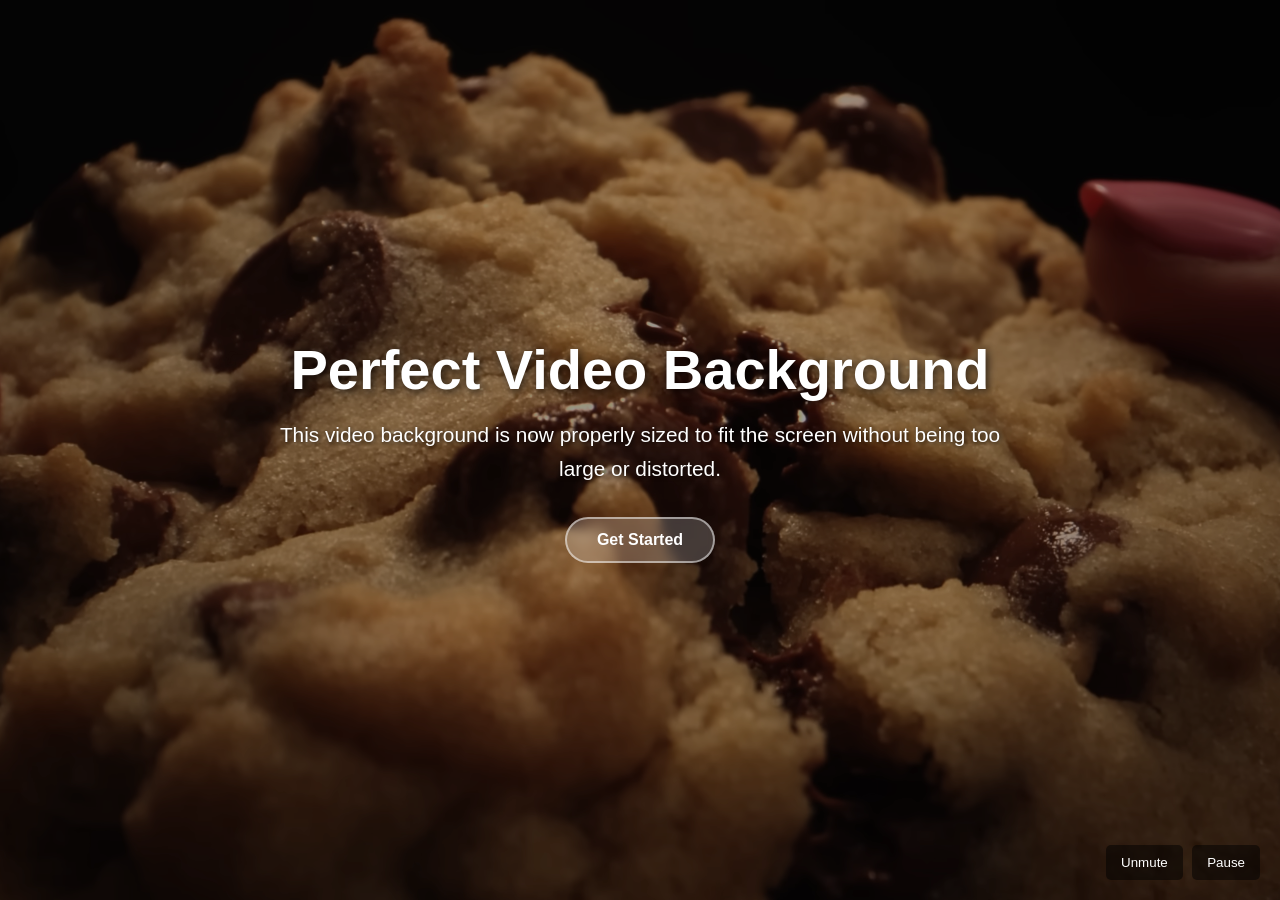
<file: cookies.html>
<!DOCTYPE html>
<html lang="en">
<head>
    <meta charset="UTF-8">
    <meta name="viewport" content="width=device-width, initial-scale=1.0">
    <title>Fixed Video Background</title>
    <style>
        * {
            margin: 0;
            padding: 0;
            box-sizing: border-box;
            font-family: 'Segoe UI', Tahoma, Geneva, Verdana, sans-serif;
        }

        body, html {
            height: 100%;
            overflow-x: hidden;
        }

        .video-container {
            position: fixed;
            top: 0;
            left: 0;
            width: 100%;
            height: 100%;
            z-index: -1;
            overflow: hidden;
        }

        #bg-video {
            /* This ensures the video covers the entire container */
            width: 100%;
            height: 100%;
            object-fit: cover;
            position: absolute;
            top: 0;
            left: 0;
        }

        .overlay {
            position: absolute;
            top: 0;
            left: 0;
            width: 100%;
            height: 100%;
            background: rgba(0, 0, 0, 0.4);
        }

        .content {
            position: relative;
            z-index: 1;
            color: white;
            text-align: center;
            padding: 2rem;
            max-width: 800px;
            margin: 0 auto;
            height: 100vh;
            display: flex;
            flex-direction: column;
            justify-content: center;
            align-items: center;
        }

        h1 {
            font-size: 3.5rem;
            margin-bottom: 1rem;
            text-shadow: 2px 2px 8px rgba(0, 0, 0, 0.7);
        }

        p {
            font-size: 1.3rem;
            margin-bottom: 2rem;
            line-height: 1.6;
            text-shadow: 1px 1px 4px rgba(0, 0, 0, 0.7);
        }

        .btn {
            display: inline-block;
            padding: 12px 30px;
            background: rgba(255, 255, 255, 0.2);
            color: white;
            text-decoration: none;
            border-radius: 30px;
            font-weight: 600;
            transition: all 0.3s ease;
            border: 2px solid rgba(255, 255, 255, 0.5);
            backdrop-filter: blur(5px);
        }

        .btn:hover {
            background: rgba(255, 255, 255, 0.3);
            transform: translateY(-3px);
            box-shadow: 0 10px 20px rgba(0, 0, 0, 0.2);
        }

        .video-controls {
            position: fixed;
            bottom: 20px;
            right: 20px;
            z-index: 10;
        }

        .control-btn {
            background: rgba(0, 0, 0, 0.5);
            color: white;
            border: none;
            padding: 10px 15px;
            border-radius: 5px;
            cursor: pointer;
            margin-left: 5px;
            transition: background 0.3s;
        }

        .control-btn:hover {
            background: rgba(0, 0, 0, 0.7);
        }

        /* Mobile responsiveness */
        @media (max-width: 768px) {
            h1 {
                font-size: 2.5rem;
            }
            
            p {
                font-size: 1.1rem;
            }
            
            .video-controls {
                bottom: 10px;
                right: 10px;
            }
        }

        @media (max-width: 480px) {
            h1 {
                font-size: 2rem;
            }
            
            p {
                font-size: 1rem;
            }
            
            .btn {
                padding: 10px 25px;
            }
        }
    </style>
</head>
<body>
    <div class="video-container">
        <video id="bg-video" autoplay muted loop playsinline>
            <!-- Replace with your own video source -->
            <source src="homeasset/cookies.mp4" type="video/mp4">
            Your browser does not support the video tag.
        </video>
        <div class="overlay"></div>
    </div>

    <div class="content">
        <h1>Perfect Video Background</h1>
        <p>This video background is now properly sized to fit the screen without being too large or distorted.</p>
        <a href="#" class="btn">Get Started</a>
    </div>

    <div class="video-controls">
        <button class="control-btn" id="mute-btn">Unmute</button>
        <button class="control-btn" id="pause-btn">Pause</button>
    </div>

    <script>
        // Video controls
        const video = document.getElementById('bg-video');
        const muteBtn = document.getElementById('mute-btn');
        const pauseBtn = document.getElementById('pause-btn');

        // Mute/unmute functionality
        muteBtn.addEventListener('click', function() {
            if (video.muted) {
                video.muted = false;
                muteBtn.textContent = 'Mute';
            } else {
                video.muted = true;
                muteBtn.textContent = 'Unmute';
            }
        });

        // Pause/play functionality
        pauseBtn.addEventListener('click', function() {
            if (video.paused) {
                video.play();
                pauseBtn.textContent = 'Pause';
            } else {
                video.pause();
                pauseBtn.textContent = 'Play';
            }
        });

        // Ensure video plays correctly on mobile devices
        document.addEventListener('DOMContentLoaded', function() {
            video.play().catch(function(error) {
                console.log("Video autoplay failed: ", error);
                // Fallback: try playing with user interaction
                document.body.addEventListener('click', function() {
                    video.play();
                }, { once: true });
            });
        });
    </script>
</body>
</html>
</file>
